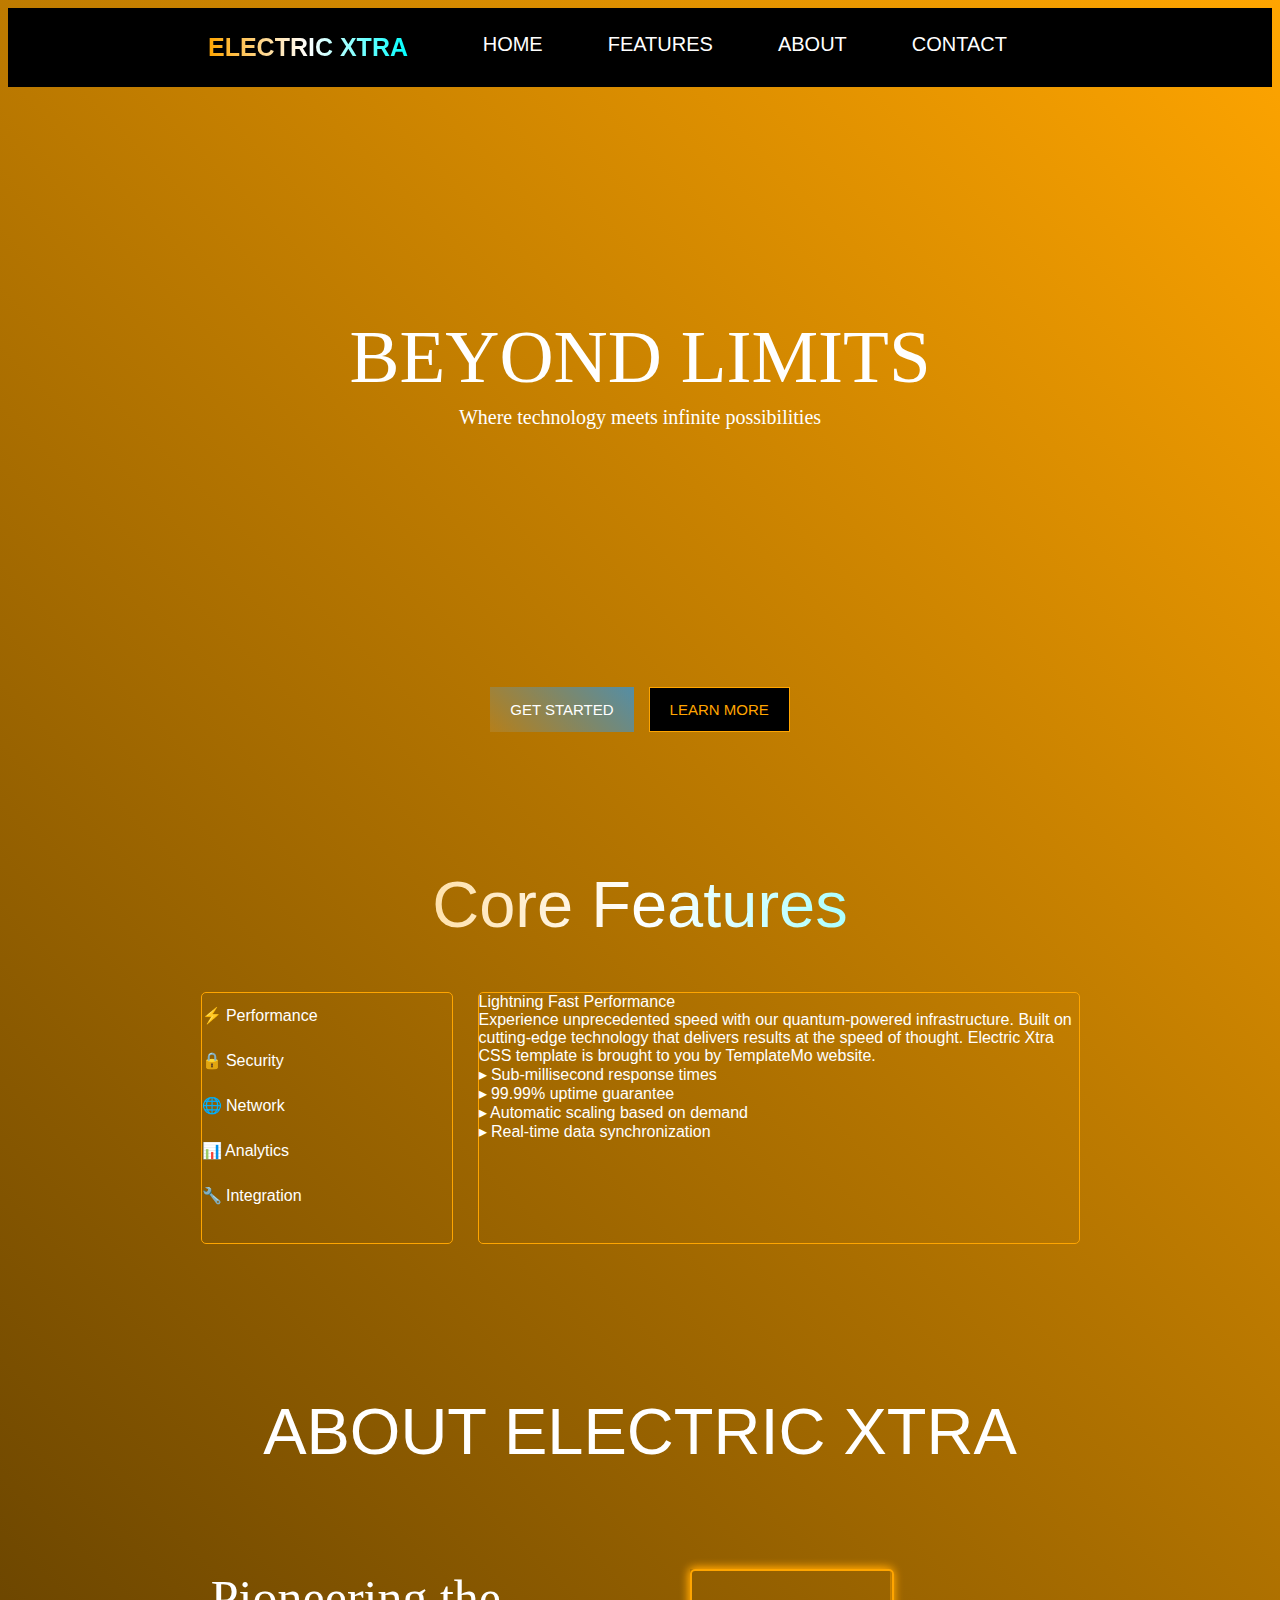
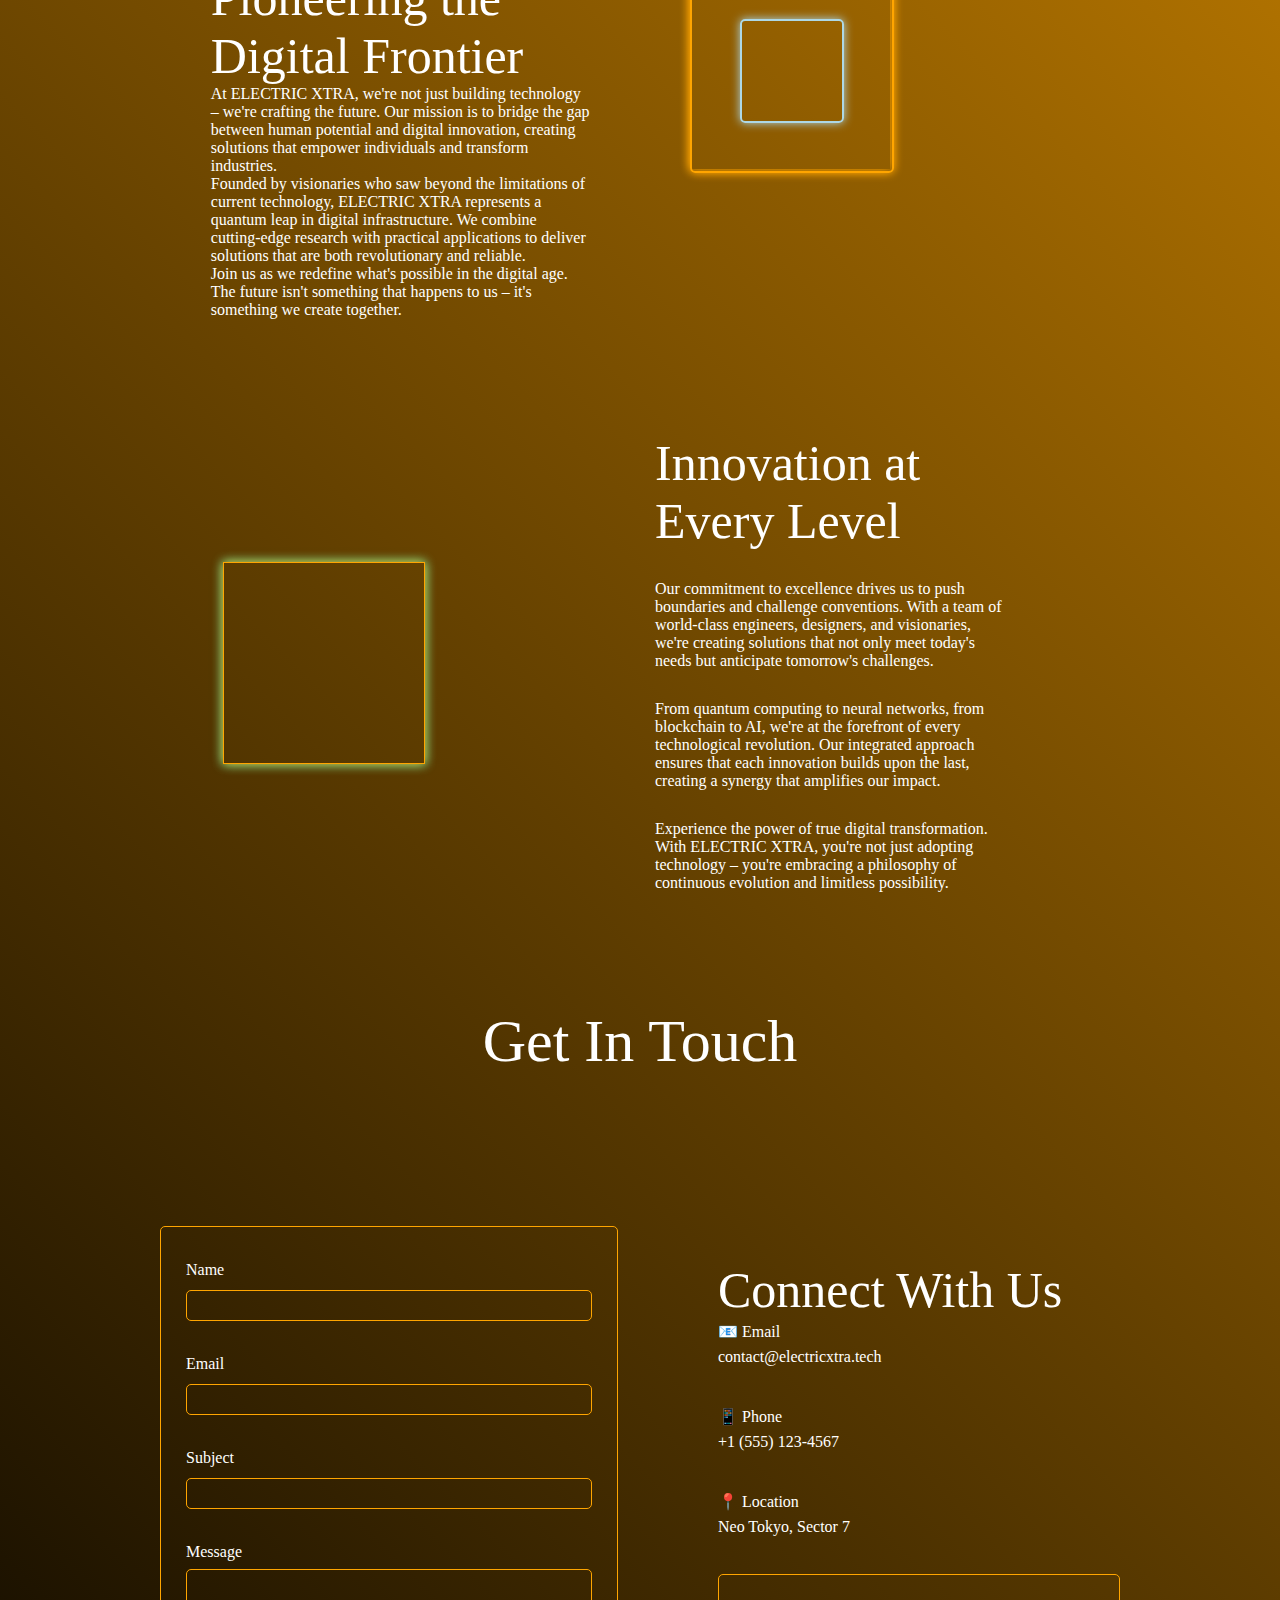
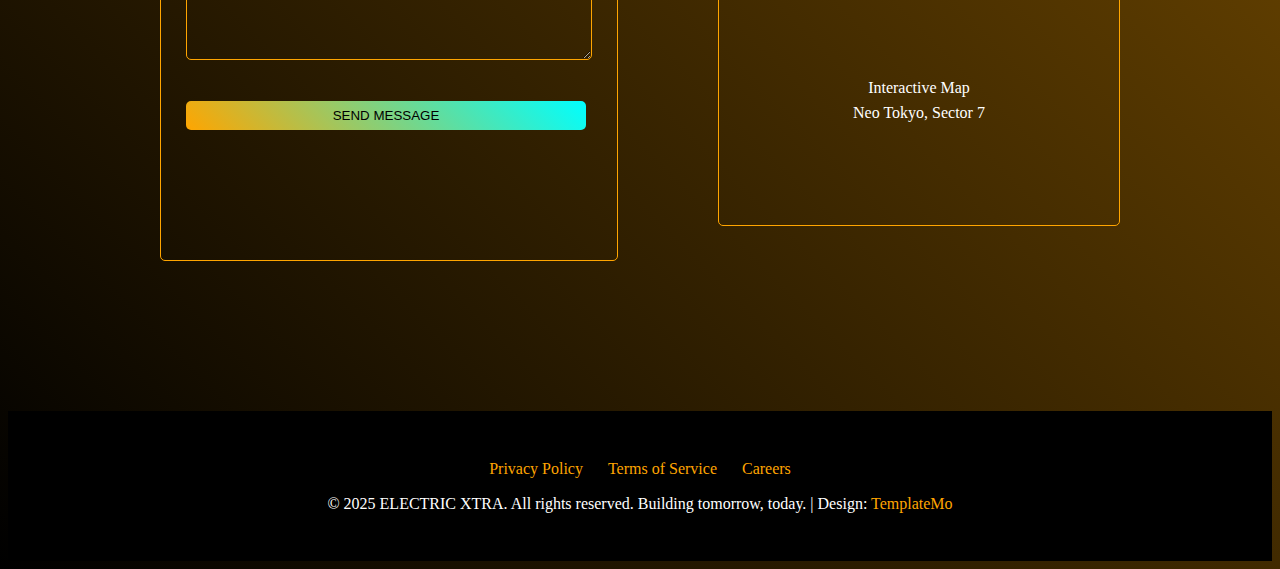
<file: images/project.html>
<!DOCTYPE html>
<!-- saved from url=(0074)file:///C:/Users/ui/Documents/trainings/classes/project%20-%202/index.html -->
<html><head><meta http-equiv="Content-Type" content="text/html; charset=UTF-8">
    <title>project</title>
    <link rel="stylesheet" href="./project_files/style.css">
  </head>
  <body>
    <div class="total">
    <div class="header">
      <div class="header-title" style="font-size:25px;"><b>ELECTRIC XTRA</b></div>
      <div class="header-menu">
        <div style="font-size:20px">HOME</div>
        <div style="font-size:20px">FEATURES</div>
        <div style="font-size:20px">ABOUT</div>
        <div style="font-size:20px">CONTACT</div>
      </div></div>
      <div>
        <div class="limits"><div style="font-size:75px">BEYOND LIMITS</div>
      <div style="font-size:20px">Where technology meets infinite possibilities</div></div>
      <div class="limits-buttons">
        <button class="button-one">GET STARTED</button>
        <button class="button-two">LEARN MORE</button>
      </div>
      </div>
      <div class="core">
        <div class="core-title">Core Features</div>
        <div class="core-parts">
          <div class="core-headings">
            <div>⚡    Performance</div>
<div>🔒    Security</div>
<div>🌐    Network</div>
<div>📊    Analytics</div>
<div>🔧    Integration</div>
          </div>
         
          <div class="core-des">
<div>Lightning Fast Performance</div>
<div>Experience unprecedented speed with our quantum-powered infrastructure. Built on cutting-edge technology that delivers results at the speed of thought. Electric Xtra CSS template is brought to you by TemplateMo website.</div>

<div> ▸ Sub-millisecond response times</div>
<div> ▸ 99.99% uptime guarantee</div>
<div> ▸ Automatic scaling based on demand</div>
<div> ▸ Real-time data synchronization</div>
          </div>
        </div>
      </div>
      <div class="about" style="color:white">
        <div class="about-title">ABOUT ELECTRIC XTRA</div>
<div class="about-des"> <div class="about-matter"><div style="font-size:50px;">Pioneering the Digital Frontier</div>
<div>At ELECTRIC XTRA, we're not just building technology – we're crafting the future. Our mission is to bridge the gap between human potential and digital innovation, creating solutions that empower individuals and transform industries.</div>

<div>Founded by visionaries who saw beyond the limitations of current technology, ELECTRIC XTRA represents a quantum leap in digital infrastructure. We combine cutting-edge research with practical applications to deliver solutions that are both revolutionary and reliable.</div>

<div>Join us as we redefine what's possible in the digital age. The future isn't something that happens to us – it's something we create together.</div></div>
<div class="about-boxes"><div class="about-box-one"></div>
<div class="about-box-two"></div>
<div class="about-box-three"></div></div>
      </div>
      </div>
      <div class="innovation">
        <div class="inno-first">
          <div class="inno-box"></div>
        </div>
        <div class="inno-title"><div style="font-size:50px;margin:15px;">Innovation at Every Level</div>
<div style="margin:15px;">Our commitment to excellence drives us to push boundaries and challenge conventions. With a team of world-class engineers, designers, and visionaries, we're creating solutions that not only meet today's needs but anticipate tomorrow's challenges.</div>

<div style="margin:15px;">From quantum computing to neural networks, from blockchain to AI, we're at the forefront of every technological revolution. Our integrated approach ensures that each innovation builds upon the last, creating a synergy that amplifies our impact.</div>

<div style="margin:15px;">Experience the power of true digital transformation. With ELECTRIC XTRA, you're not just adopting technology – you're embracing a philosophy of continuous evolution and limitless possibility.</div>
      </div>
      </div>
      <div class="con">
        <div class="con-title" style="font-size:60px;display:flex;justify-content:center;margin-top:100px;margin-bottom:50px;">Get In Touch</div>
        <div class="con-main"><div class="con-form">
         <label for="name">Name</label>
         <div><input type="text" id="name" style="border:1px orange solid; background:transparent;width:400px;padding-top:7px;padding-bottom:7px;border-radius:5px;margin-bottom:25px;"></div>
<div><label for="email">Email</label></div>
<div><input type="email" id="email" style="border:1px orange solid; background:transparent;width:400px;padding-top:7px;padding-bottom:7px;border-radius:5px;margin-bottom:25px;"></div>
<div><label for="sub">Subject</label></div>
<div><input type="text" id="sub" style="border:1px orange solid; background:transparent;width:400px;padding-top:7px;padding-bottom:7px;border-radius:5px;margin-bottom:25px;"></div>
<div><label for="mess">Message</label></div>
<div><textarea name="" id="mess" rows="5" column="auto" style="border:1px orange solid; background:transparent;width:400px;padding-top:7px;padding-bottom:7px;border-radius:5px;margin-bottom:25px;"></textarea></div>
<button style="width:400px;padding-top:7px;padding-bottom:7px;border:0px;background:linear-gradient(45deg,orange,aqua);border-radius:5px;">SEND MESSAGE</button>
        </div>
        <div class="con-info">
          <div style="font-size:50px;">Connect With Us</div>
<div class="con-info-one"><div>📧
Email</div>
<div>contact@electricxtra.tech</div></div>

<div class="con-info-one"><div>📱
Phone</div>
<div>+1 (555) 123-4567</div></div>

<div class="con-info-one"><div>📍
Location</div>
<div>Neo Tokyo, Sector 7</div></div>

<div class="con-info-one" style="border:1px orange solid;width:400px;height:250px;display:flex;flex-direction:column;justify-content:center;align-items:center;border-radius:5px;"><div>Interactive Map</div>

<div>Neo Tokyo, Sector 7</div></div>

</div></div>
        </div>
        <div class="footer">
          <div class="footer-menu">
            <div style="color:orange;">Privacy Policy</div>
<div style="color:orange;">Terms of Service</div>
<div style="color:orange;">Careers</div>

          </div>
          <div class="footer-matter">© 2025 ELECTRIC XTRA. All rights reserved. Building tomorrow, today. | Design: <span style="color:orange;">TemplateMo</span></div>
        </div>
      </div>
  

</body></html>
</file>
<file: images/project_files/style.css>
body{
    background:linear-gradient(45deg,black,orange);
}
.header{
    display:flex;
    justify-content:space-between;
    padding-left:200px;
    padding-right:200px;
    padding-top:25px;
    padding-bottom:25px;
    font-family:Arial, Helvetica, sans-serif;
    box-shadow:0px 0px 0px black;
    background-color:black;
    position:sticky;
    top:0px;
}
.header-menu{
    display:flex;
    color:white;
}
.header-menu>div{
    margin-right:65px;
}
.header-title{
    background:linear-gradient(to right,orange,white,aqua);
    background-clip:text;
    -webkit-background-clip:text;
    -wibkit-text-fill-color:transition;
    color:transparent;
}
.header-menu>div:hover{
    border:1px orange solid;
}
.limits{
    display:flex;
    flex-direction:column;
    align-items:center;
    justify-content:center;
    height:600px;
    line-height:60px;
    color:white;
}
.limits-buttons{
    display:flex;
    justify-content:center;
}
.button-one{
    background:linear-gradient(45deg, rgb(181, 127, 26), #548ea6);
    border:none;
    color:white;
    padding-top:13px;
    padding-bottom:13px;
    padding-left:20px;
    padding-right:20px;
    font-size:15px;
    margin-right:15px;
    cursor:pointer;

    animation :first 3s infinite;
}
@keyframes first{
    0%,100%{
        transform:scale(1);
    }
    50%{
        transform: scale(1.1);
    }
}
.button-two{
    border:1px orange solid;
    background:black;
    color:orange;
    padding-top:13px;
    padding-bottom:13px;
    padding-left:20px;
    padding-right:20px;
    font-size:15px;
    cursor:pointer;
}
.core-title{
    color:white;
    font-family:Arial, Helvetica, sans-serif;
    font-size:65px;
    display:flex;
    justify-content:center;
    margin-top:135px;
    margin-bottom:50px;
   background:linear-gradient(to right,orange,white,aqua);
   background-clip:text;
   -webkit-background-clip:text;
   -webkit-text-fill-color:transition;
   color:transparent;
}
.core-parts{
    font-family:Arial, Helvetica, sans-serif;
    color:white;
}
.core-parts{
    display:flex;
    justify-content:center;
    gap:25px;
}
.core-headings{
    border:1px orange solid;
    border-radius:5px;
    width:250px;
    height:250px;
    line-height:45px;
}
.core-des{
    border:1px orange solid;
     border-radius:5px;
    width:600px;
    height:250px;
    
}
.core-headings>div:hover{
    border:2px orange solid;
}
.about-title{
    font-size:65px;
    font-family:Arial, Helvetica, sans-serif;
    display:flex;
    justify-content:center;
    margin-top:150px;
    margin-bottom:100px;
}
.about-des{
    display:flex;
    justify-content: center;
    gap:100px;
    margin-bottom:100px;
}
.about-matter{
    width:30%;
}
.about-boxes{
    width:30%;
}
.about-box-one{
    width:200px;
    height:200px;
    position:absolute;
    box-shadow: 0px 0px 10px orange;
}
.about-box-two{
    width:200px;
    position:absolute;
    height:200px;
    border:2px orange solid;
    border-radius:5px;
    box-shadow: 0px 0px 10px orange;

}
.about-box-three{
    width:100px;
    position:absolute;
    height:100px;
    border:2px lightblue solid;
    border-radius:5px;
    box-shadow: 0px 0px 10px lightblue;
    margin-top:50px;
    margin-left:50px;
}
.about-des{
    display:flex;
    justify-content: center;
    gap:100px;
    margin-bottom:100px;
}
.inno-title{
    display:flex;
    color:white;
    width:30%;
    flex-direction:column;
}
.innovation{
    display:flex;

}
.inno-first{
    width:50%;
    display:flex;
    justify-content:center;
    align-items:center;
}
.inno-box{
    width:200px;
    height:200px;
    border:1px orange solid;
    box-shadow:0px 0px 10px orange,0px 0px 10px aqua;
}
.con-title,.con-form{
    color:white;
}
.con-info{
    color:white;
    margin-top: 35px;
}
.con-main{
    display:flex;
    justify-content:center;
    gap:100px;
    margin:150px;
}
.con-form{
    line-height:35px;
    border:1px orange solid;
    border-radius:5px;
    padding:25px;
}
.con-info-one{
    margin-bottom:35px;
    line-height:25px;
}
.footer{
    background:black;
    width:100%;
    height:150px;
    color:white;
    display:flex;
    justify-content:center;
    align-items:center;
    flex-direction:column;
    line-height:35px;
}
.footer-menu{
    display:flex;
    gap:25px;
}
.footer-menu>div:hover{
    color:aqua;
}
</file>
